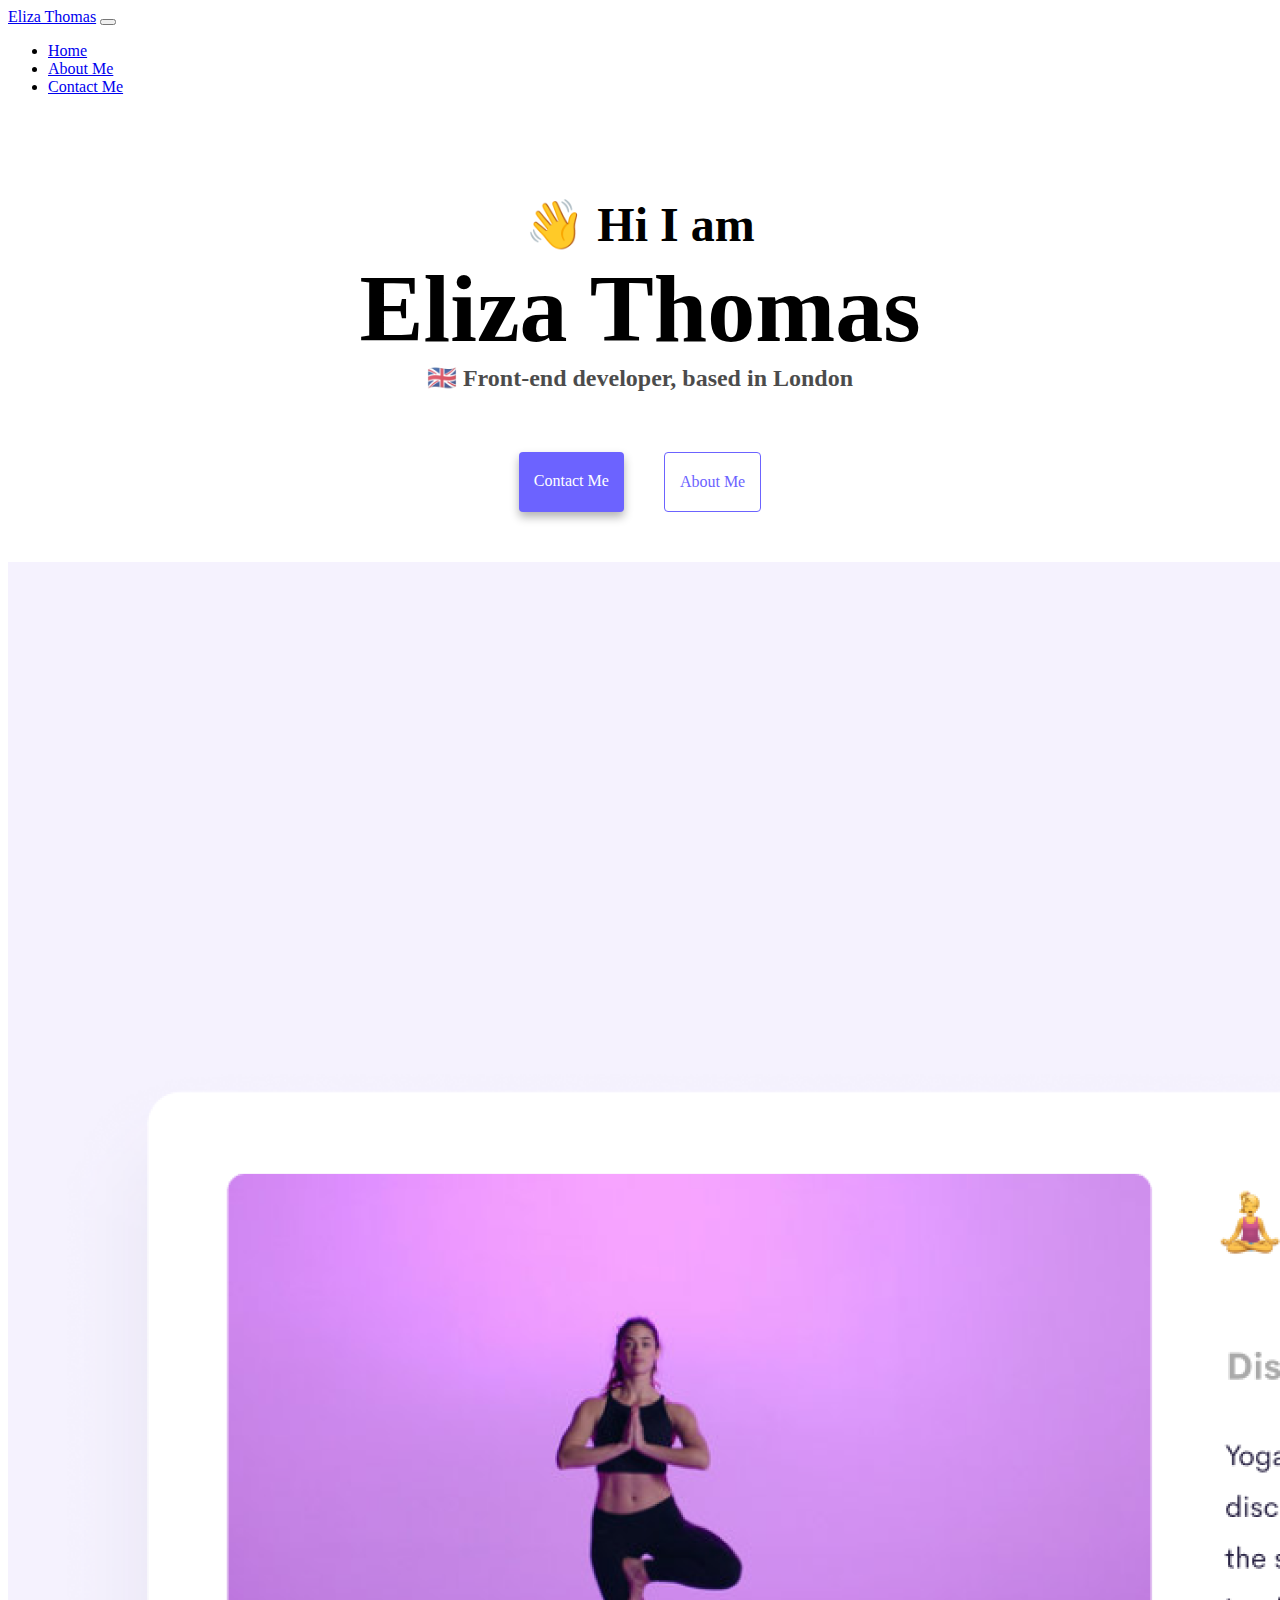
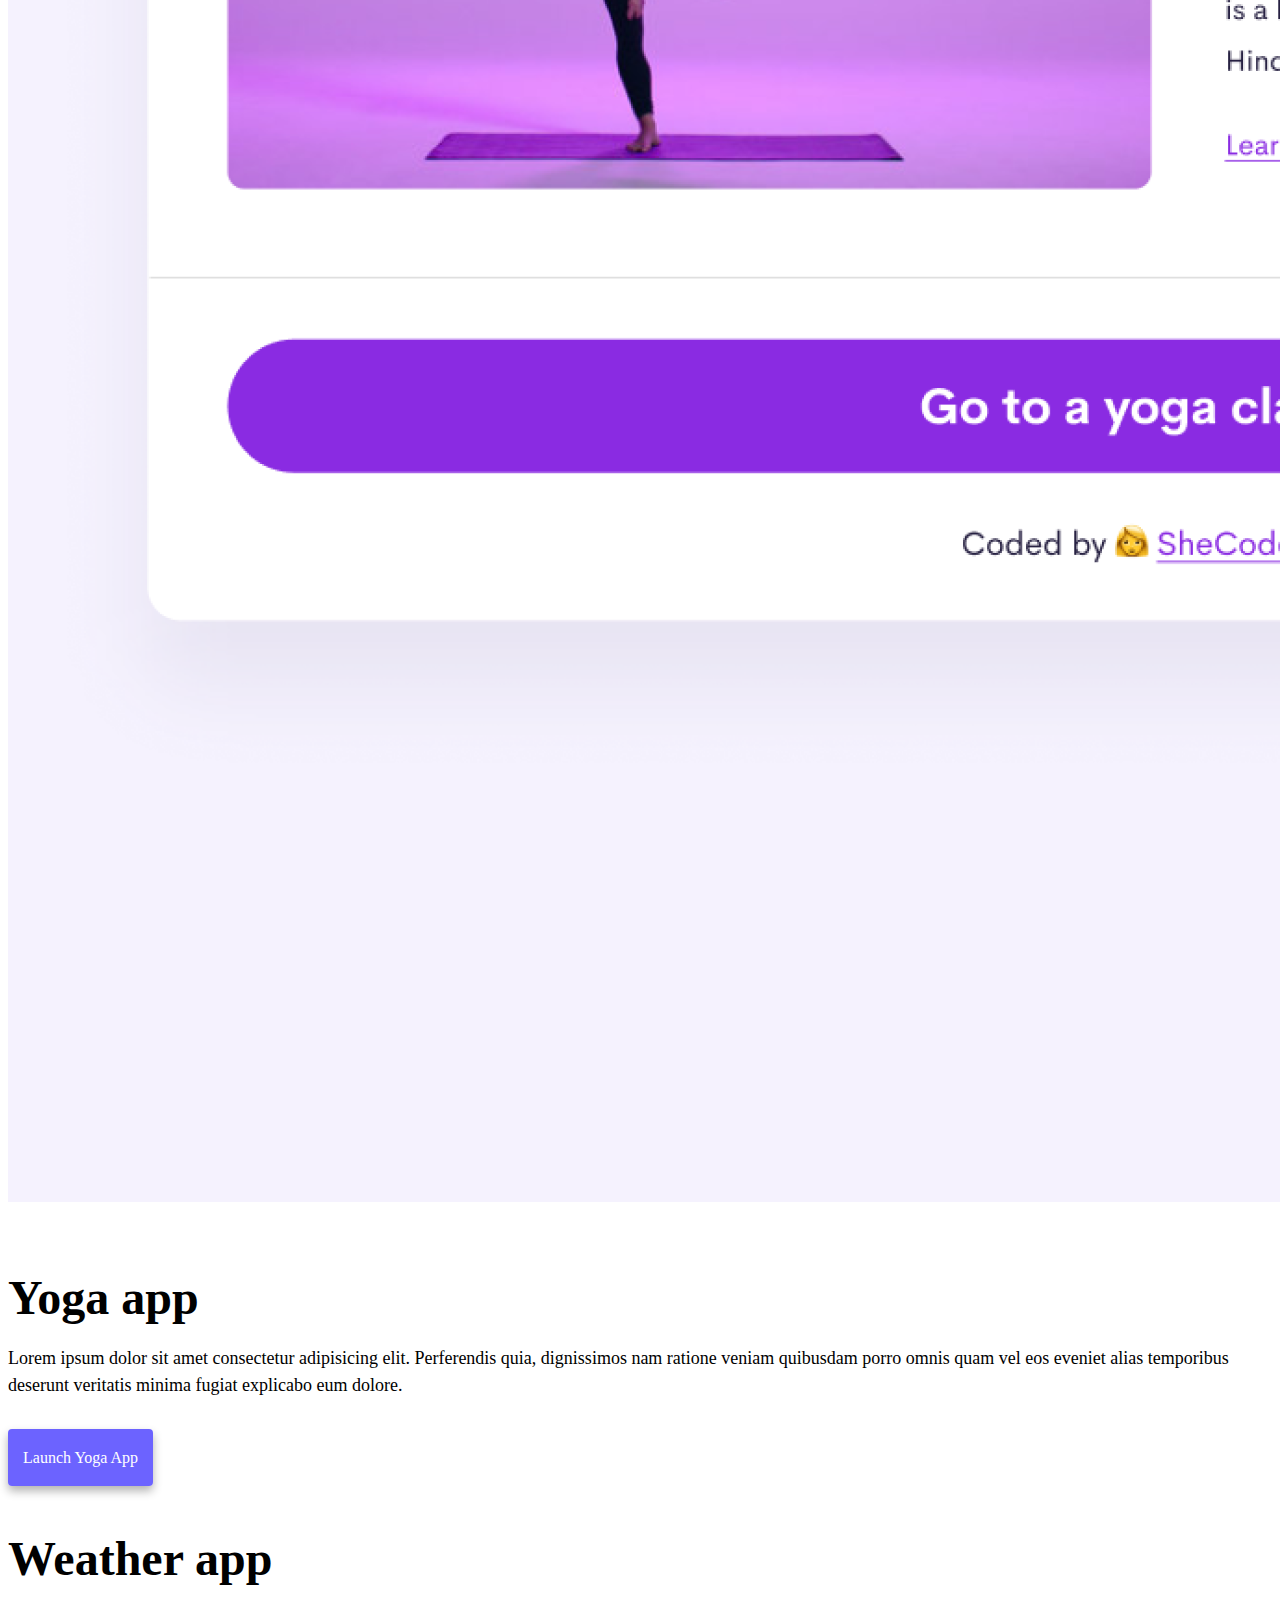
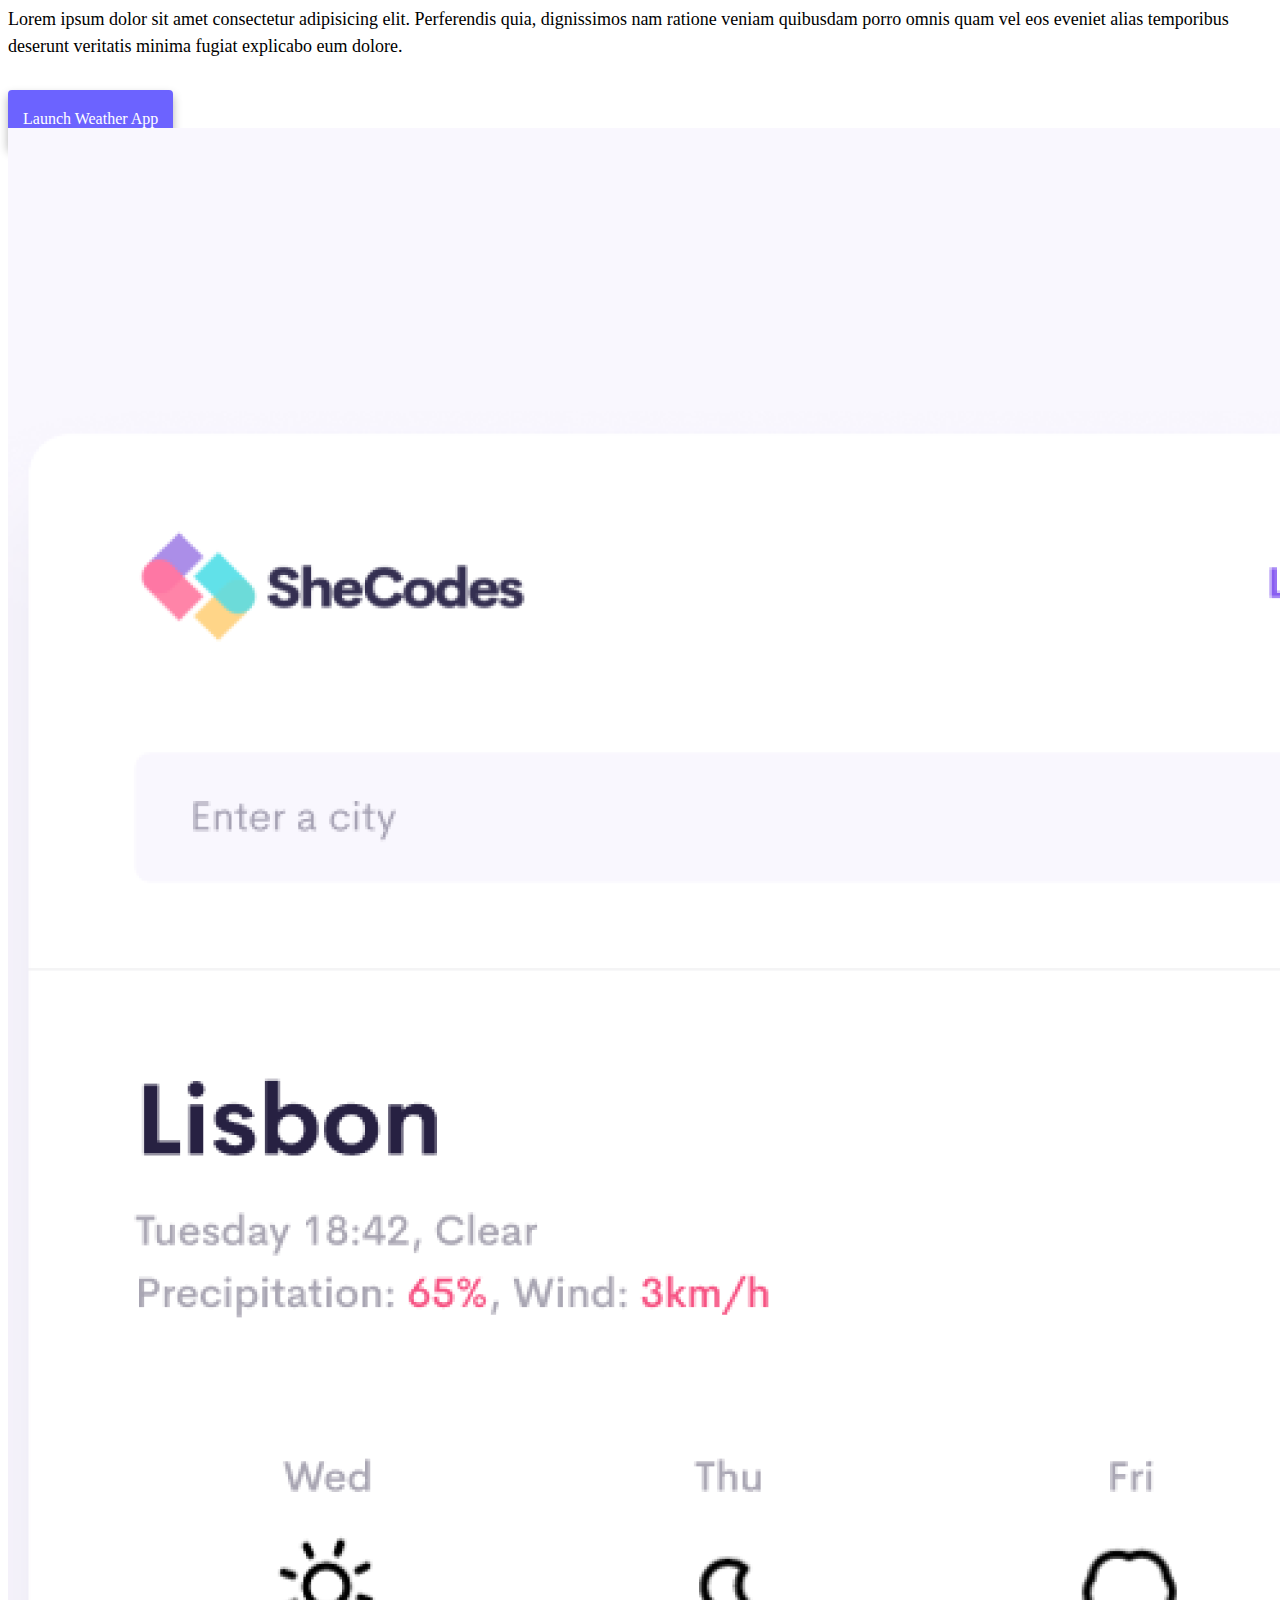
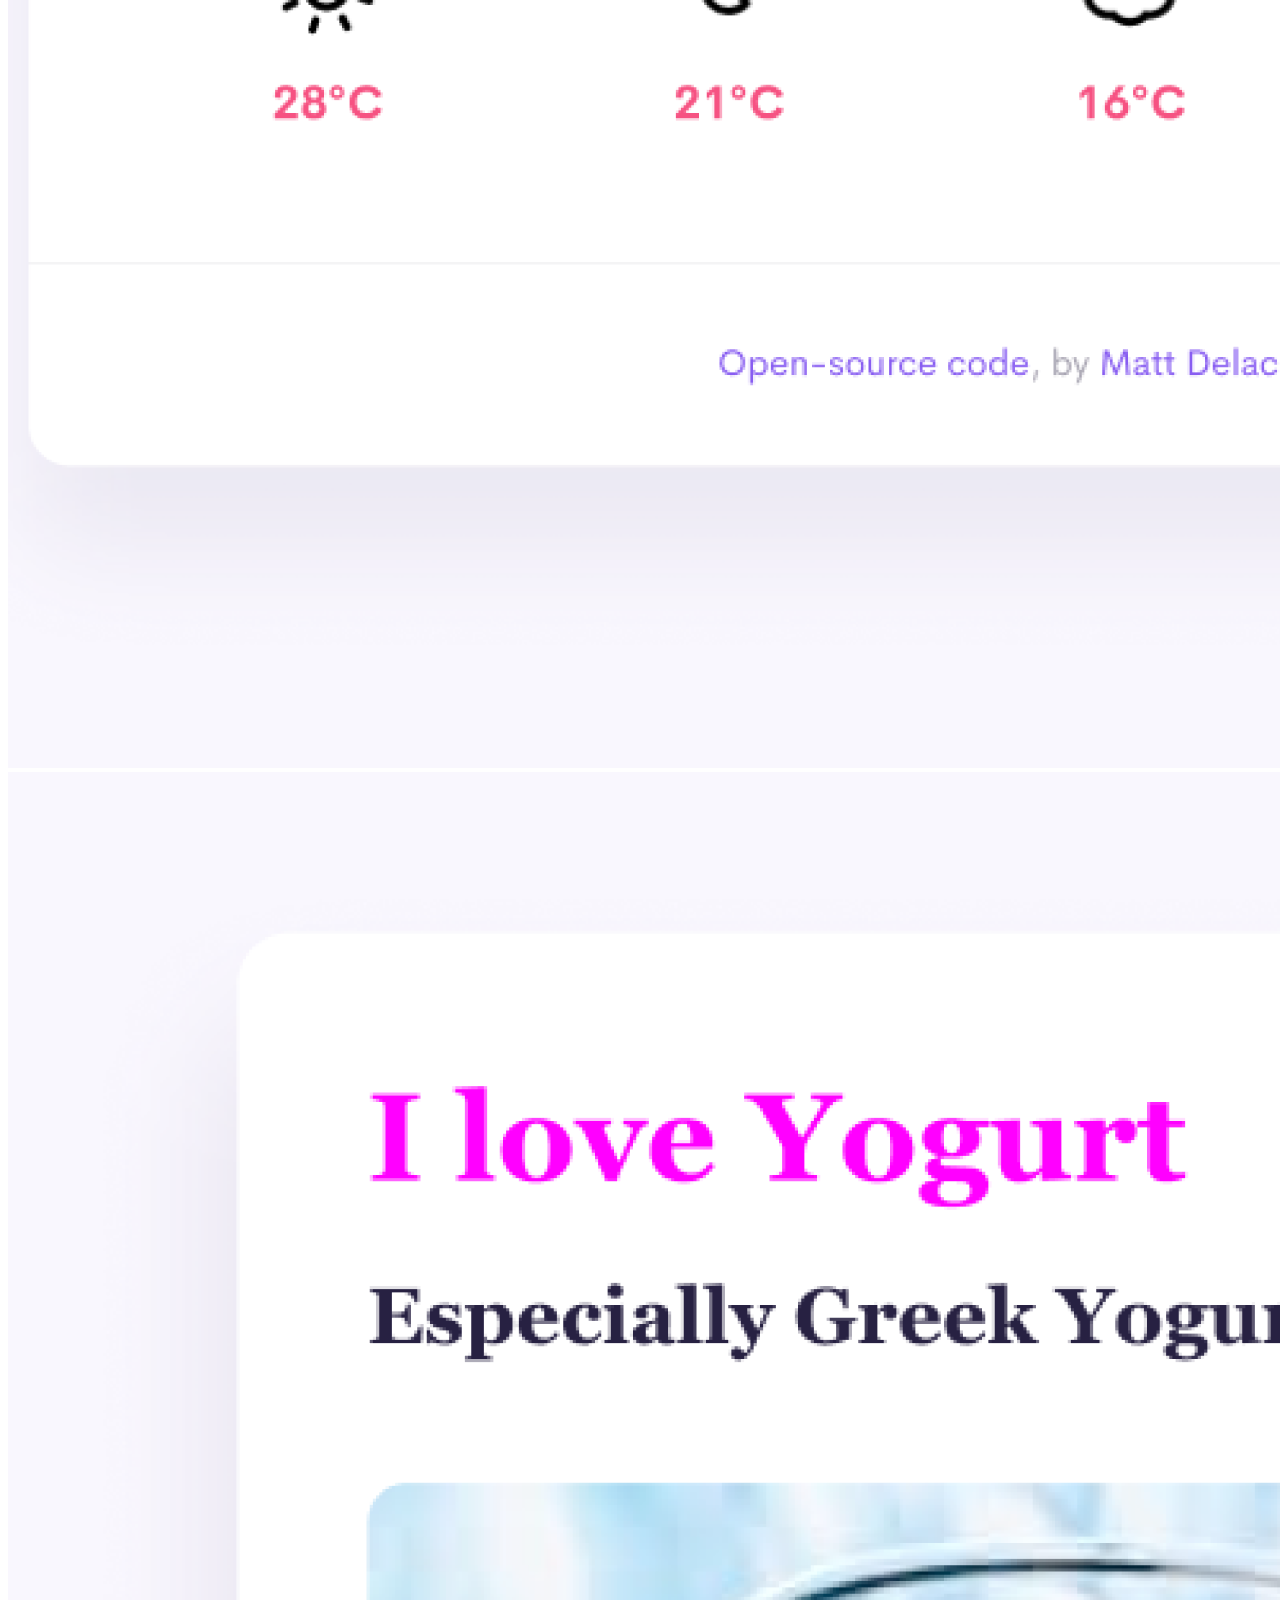
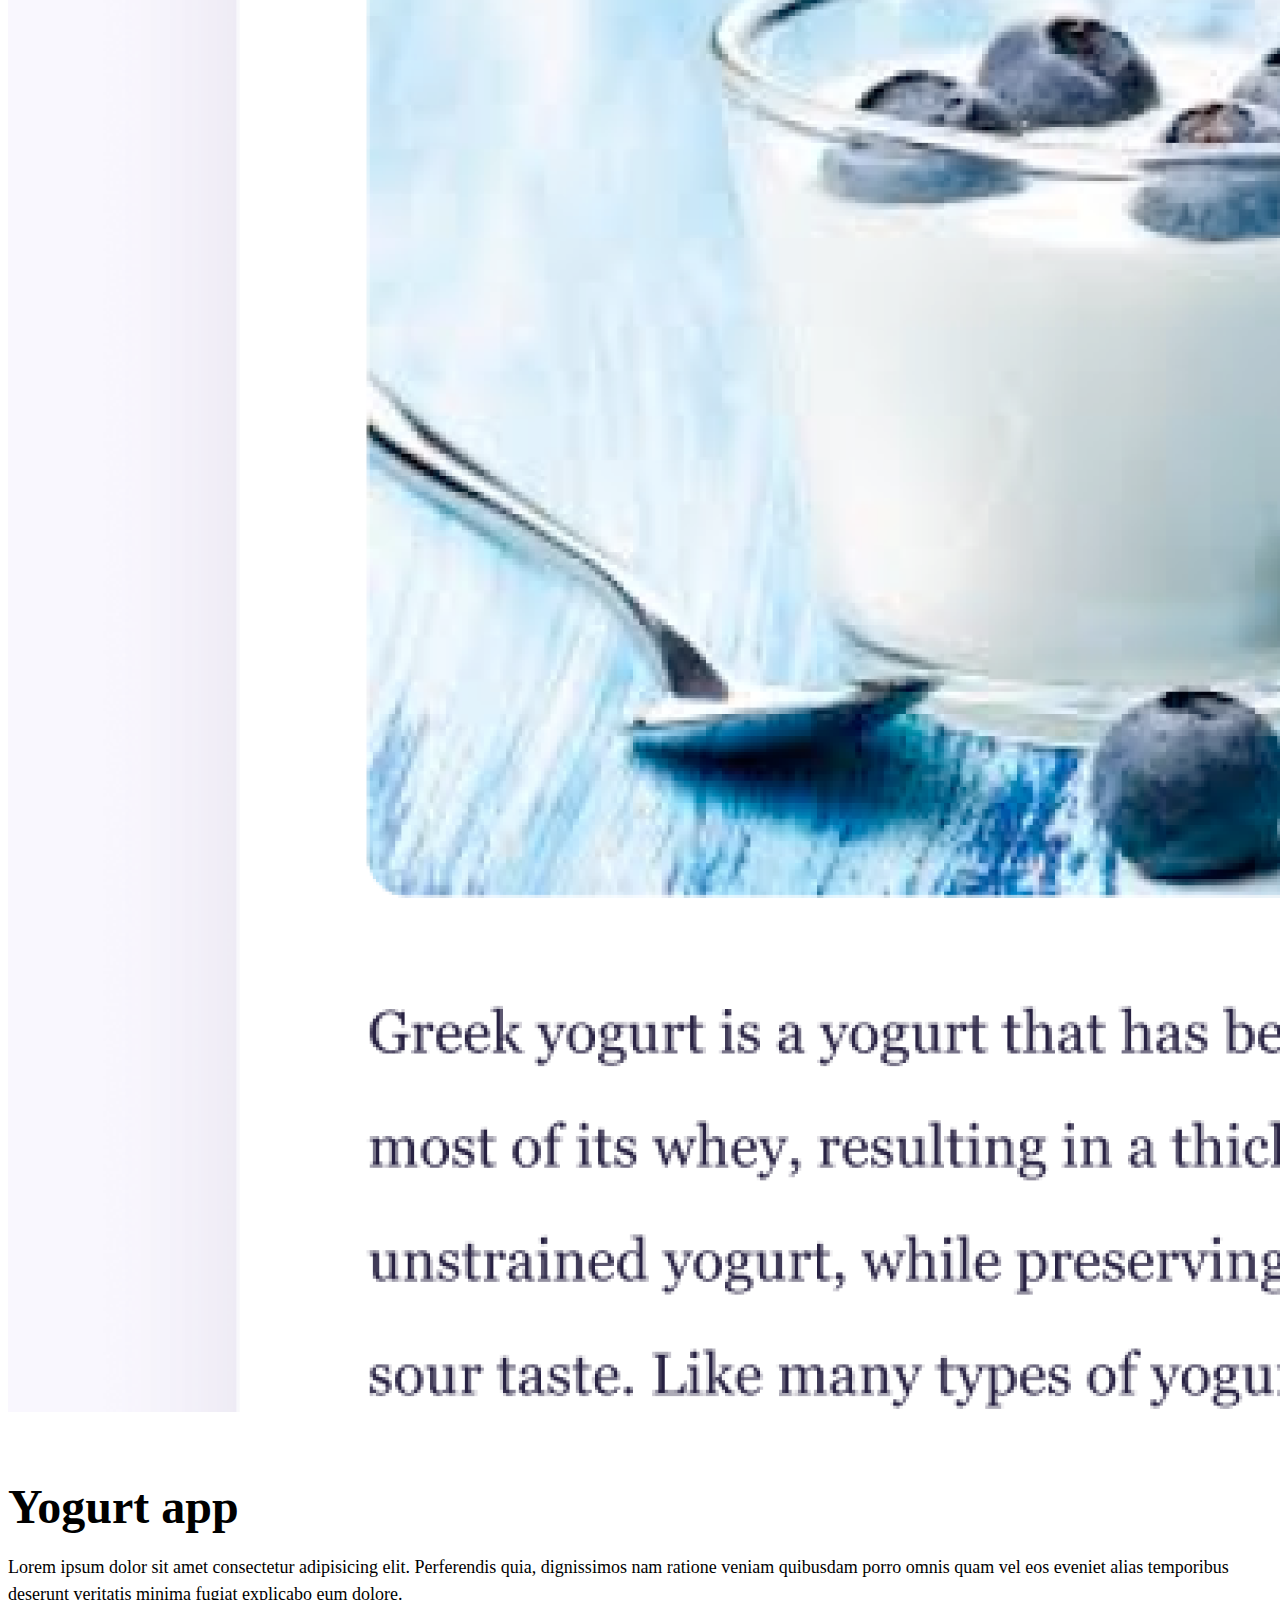
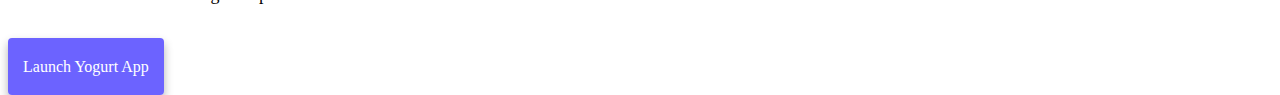
<file: index.html>
<!DOCTYPE html>
<html lang="en">

<head>
    <meta charset="UTF-8" />
    <meta http-equiv="X-UA-Compatible" content="IE=edge" />
    <meta name="viewport" content="width=device-width, initial-scale=1">
    <title>Eliza Thomas | Front-End Developer</title>
    <link href="https://cdn.jsdelivr.net/npm/bootstrap@5.0.0-beta2/dist/css/bootstrap.min.css" rel="stylesheet"
        integrity="sha384-BmbxuPwQa2lc/FVzBcNJ7UAyJxM6wuqIj61tLrc4wSX0szH/Ev+nYRRuWlolflfl" crossorigin="anonymous" />
    <script src="https://cdn.jsdelivr.net/npm/bootstrap@5.0.0-beta2/dist/js/bootstrap.bundle.min.js"
        integrity="sha384-b5kHyXgcpbZJO/tY9Ul7kGkf1S0CWuKcCD38l8YkeH8z8QjE0GmW1gYU5S9FOnJ0"
        crossorigin="anonymous"></script>
    <link rel="stylesheet" href="style.css" />
</head>

<body>
    <nav class="navbar navbar-expand-lg navbar-light bg-light fixed-top">
        <div class="container-fluid">
            <a class="navbar-brand" href="#">Eliza Thomas</a>
            <button class="navbar-toggler" type="button" data-bs-toggle="collapse" data-bs-target="#navbarNav"
                aria-controls="navbarNav" aria-expanded="false" aria-label="Toggle navigation">
                <span class="navbar-toggler-icon"></span>
            </button>
            <div class="collapse navbar-collapse" id="navbarNav">
                <ul class="navbar-nav">
                    <li class="nav-item">
                        <a title="Return to homepage" class="nav-link active" aria-current="page" href="index.html">Home</a>
                    </li>
                    <li class="nav-item">
                        <a title="Discover more info about Eliza Thomas" class="nav-link" href="about.html">About Me</a>
                    </li>
                    <li class="nav-item">
                        <a title="Obtain contact details for Eliza Thomas" class="nav-link" href="about.html#contact">Contact Me</a>
                    </li>
                </ul>
            </div>
        </div>
    </nav>
    <div class="content">
        <h2 class="index-header">👋 Hi I am</h2>
        <h1>Eliza Thomas</h1>
        <h3>🇬🇧 Front-end developer, based in London</h3>
        <div class="navigation-links">
            <a title="Check out my contact information here!" href="about.html#contact" class="contact-link">Contact me</a>
            <a title="Learn more about my background here!" href="about.html" class="about-link">About me</a>
        </div>
    </div>
    <div class="container">
        <div class="row">
            <div class="col project">
                <img src="images/yoga.png" alt="Yoga Project" class="img-fluid" id="project-image" />
            </div>
            <div class="col description">
                <h4>Yoga app</h4>
                <p class="project-description">
                    Lorem ipsum dolor sit amet consectetur adipisicing elit. Perferendis
                    quia, dignissimos nam ratione veniam quibusdam porro omnis quam vel
                    eos eveniet alias temporibus deserunt veritatis minima fugiat
                    explicabo eum dolore.
                </p>
                <div class="project-links">
                    <a title="Click here to see my yoga project!" href="#" class="project-link">Launch Yoga App</a>
                </div>
            </div>
        </div>
        <div class="row">
            <div class="col description">
                <h4>Weather app</h4>
                <p class="project-description">
                    Lorem ipsum dolor sit amet consectetur adipisicing elit. Perferendis
                    quia, dignissimos nam ratione veniam quibusdam porro omnis quam vel
                    eos eveniet alias temporibus deserunt veritatis minima fugiat
                    explicabo eum dolore.
                </p>
                <div class="project-links">
                    <a title="Click here to see my weather project!" href="#" class="project-link">Launch Weather App</a>
                </div>
            </div>
            <div class="col project">
                <img src="images/weather.png" alt="Weather App" class="img-fluid" id="project-image" />
            </div>
        </div>
        <div class="row">
            <div class="col project">
                <img src="images/yogurt.png" alt="Yogurt Landing Page" class="img-fluid" id="project-image" />
            </div>
            <div class="col description">
                <h4>Yogurt app</h4>
                <p class="project-description">
                    Lorem ipsum dolor sit amet consectetur adipisicing elit. Perferendis
                    quia, dignissimos nam ratione veniam quibusdam porro omnis quam vel
                    eos eveniet alias temporibus deserunt veritatis minima fugiat
                    explicabo eum dolore.
                </p>
                <div class="project-links">
                    <a title="Click here to see my yogurt project!" href="#" class="project-link">Launch Yogurt App</a>
                </div>
            </div>
        </div>
    </div>
</body>
</html>
</file>
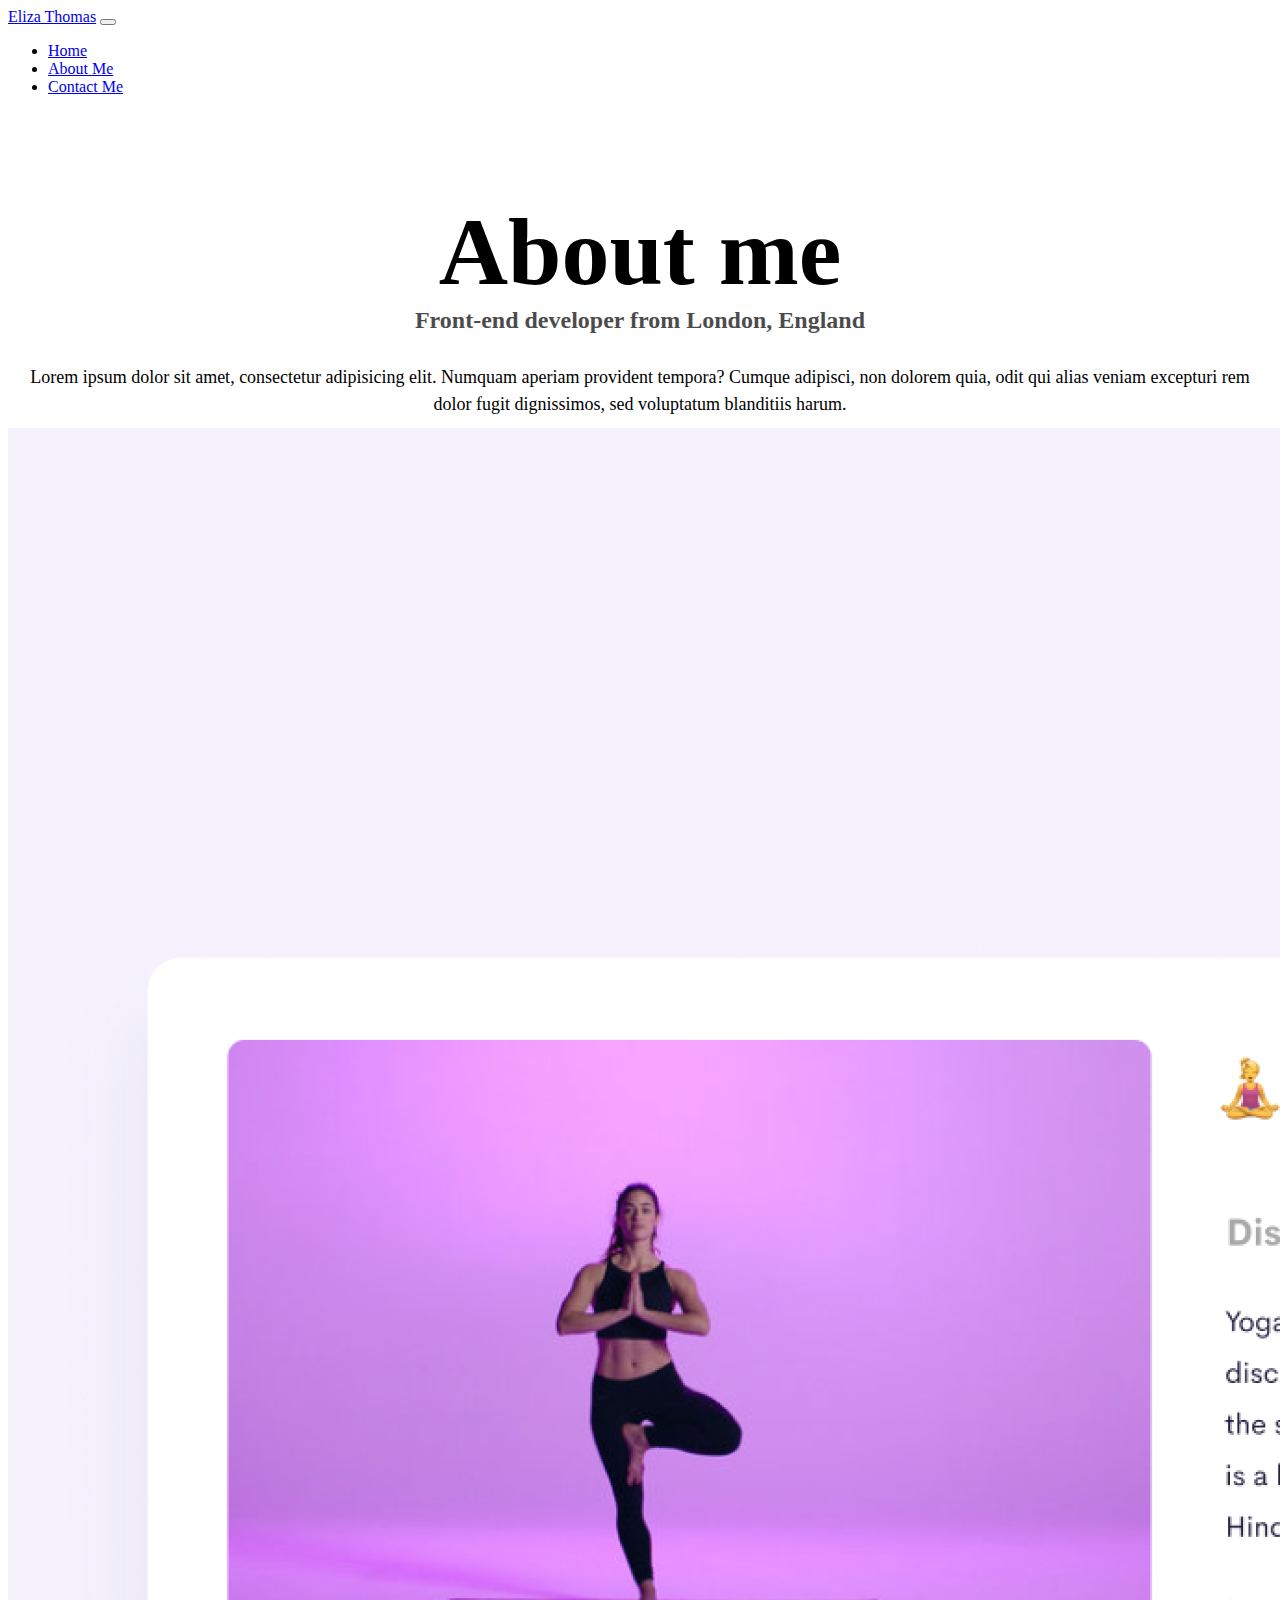
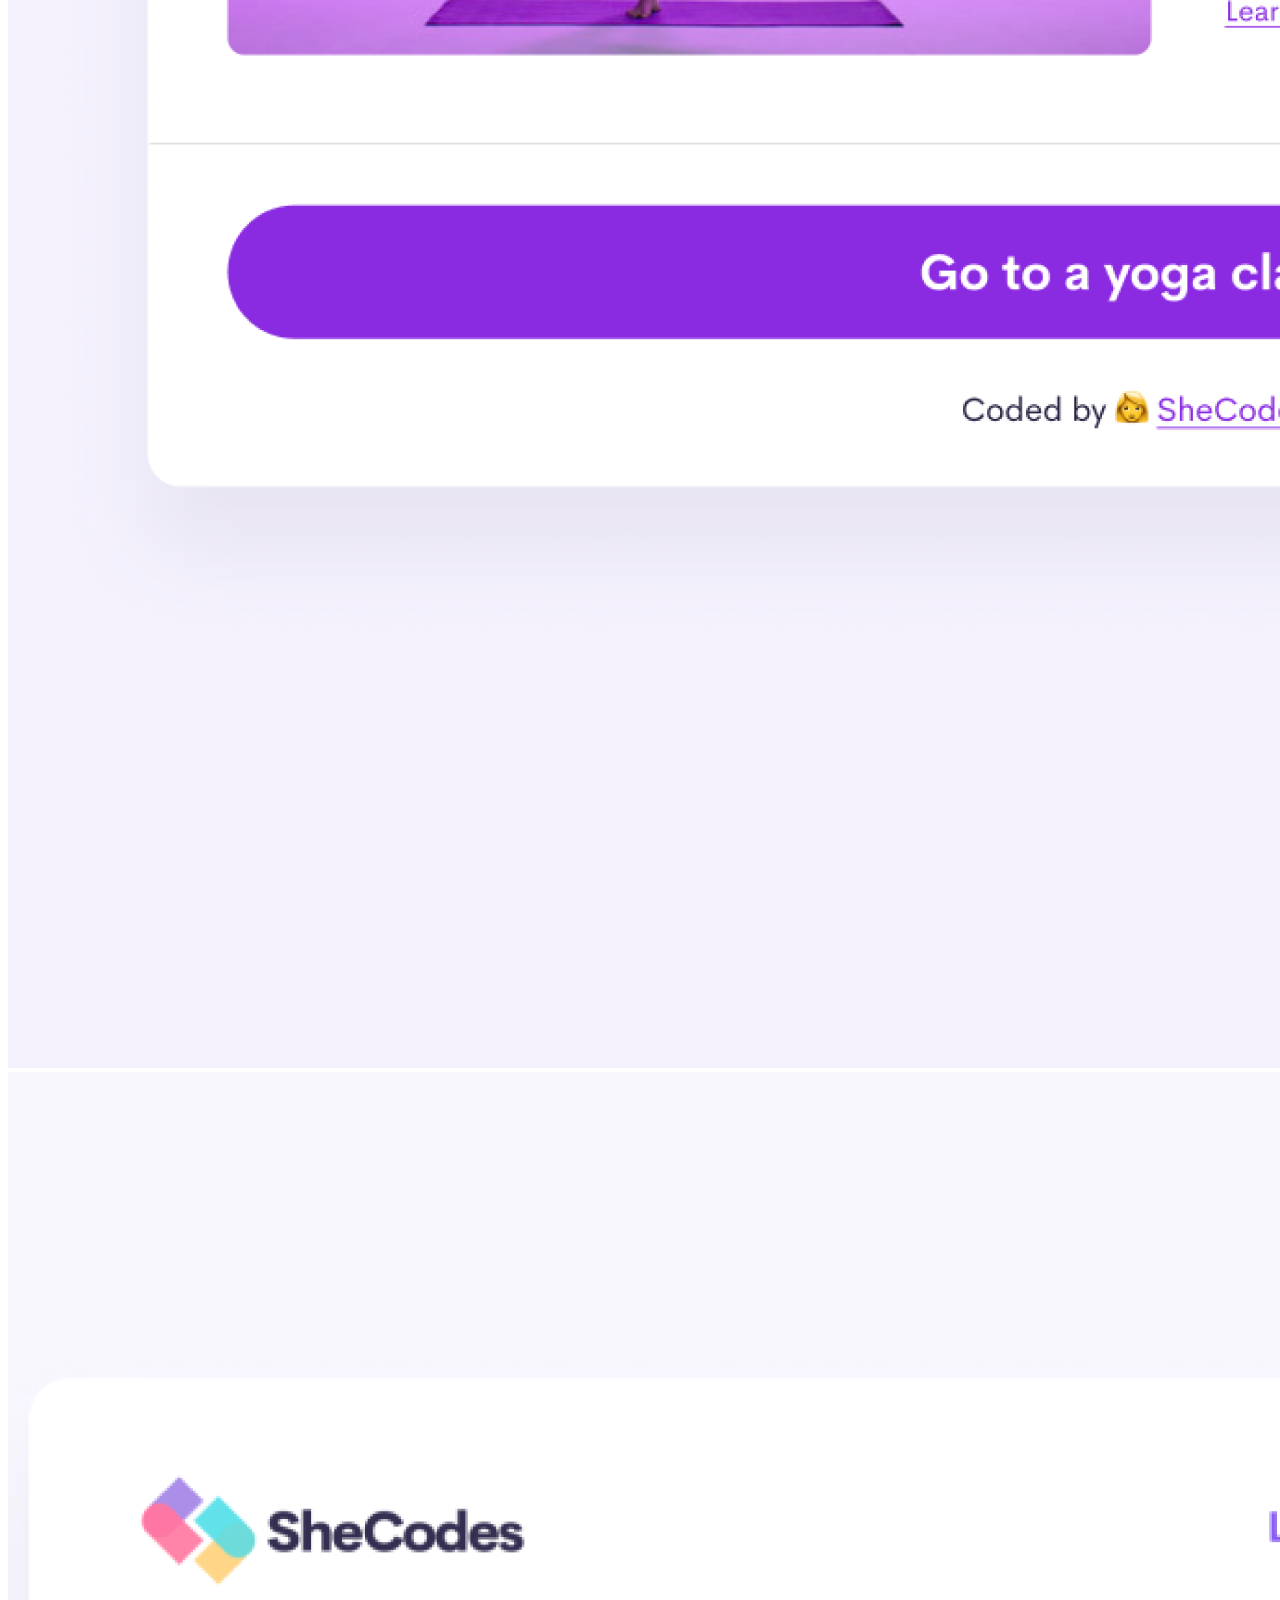
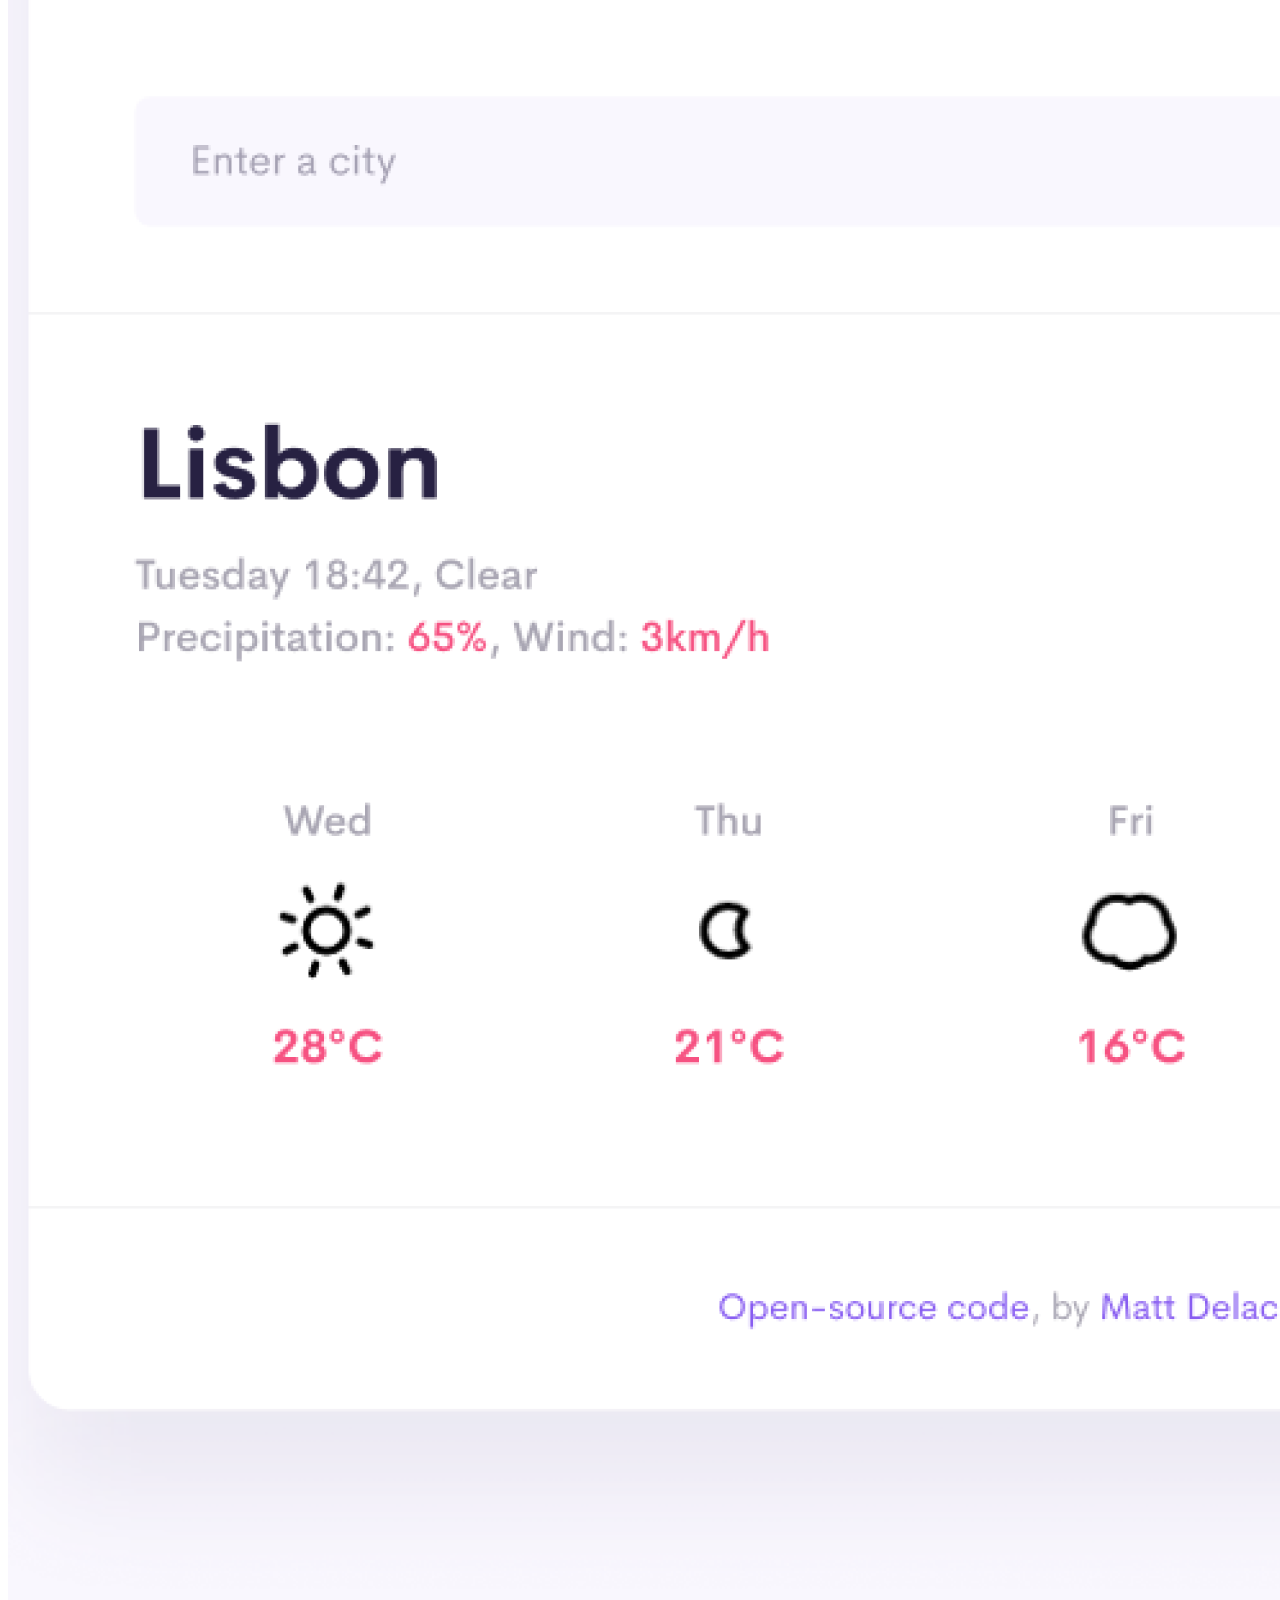
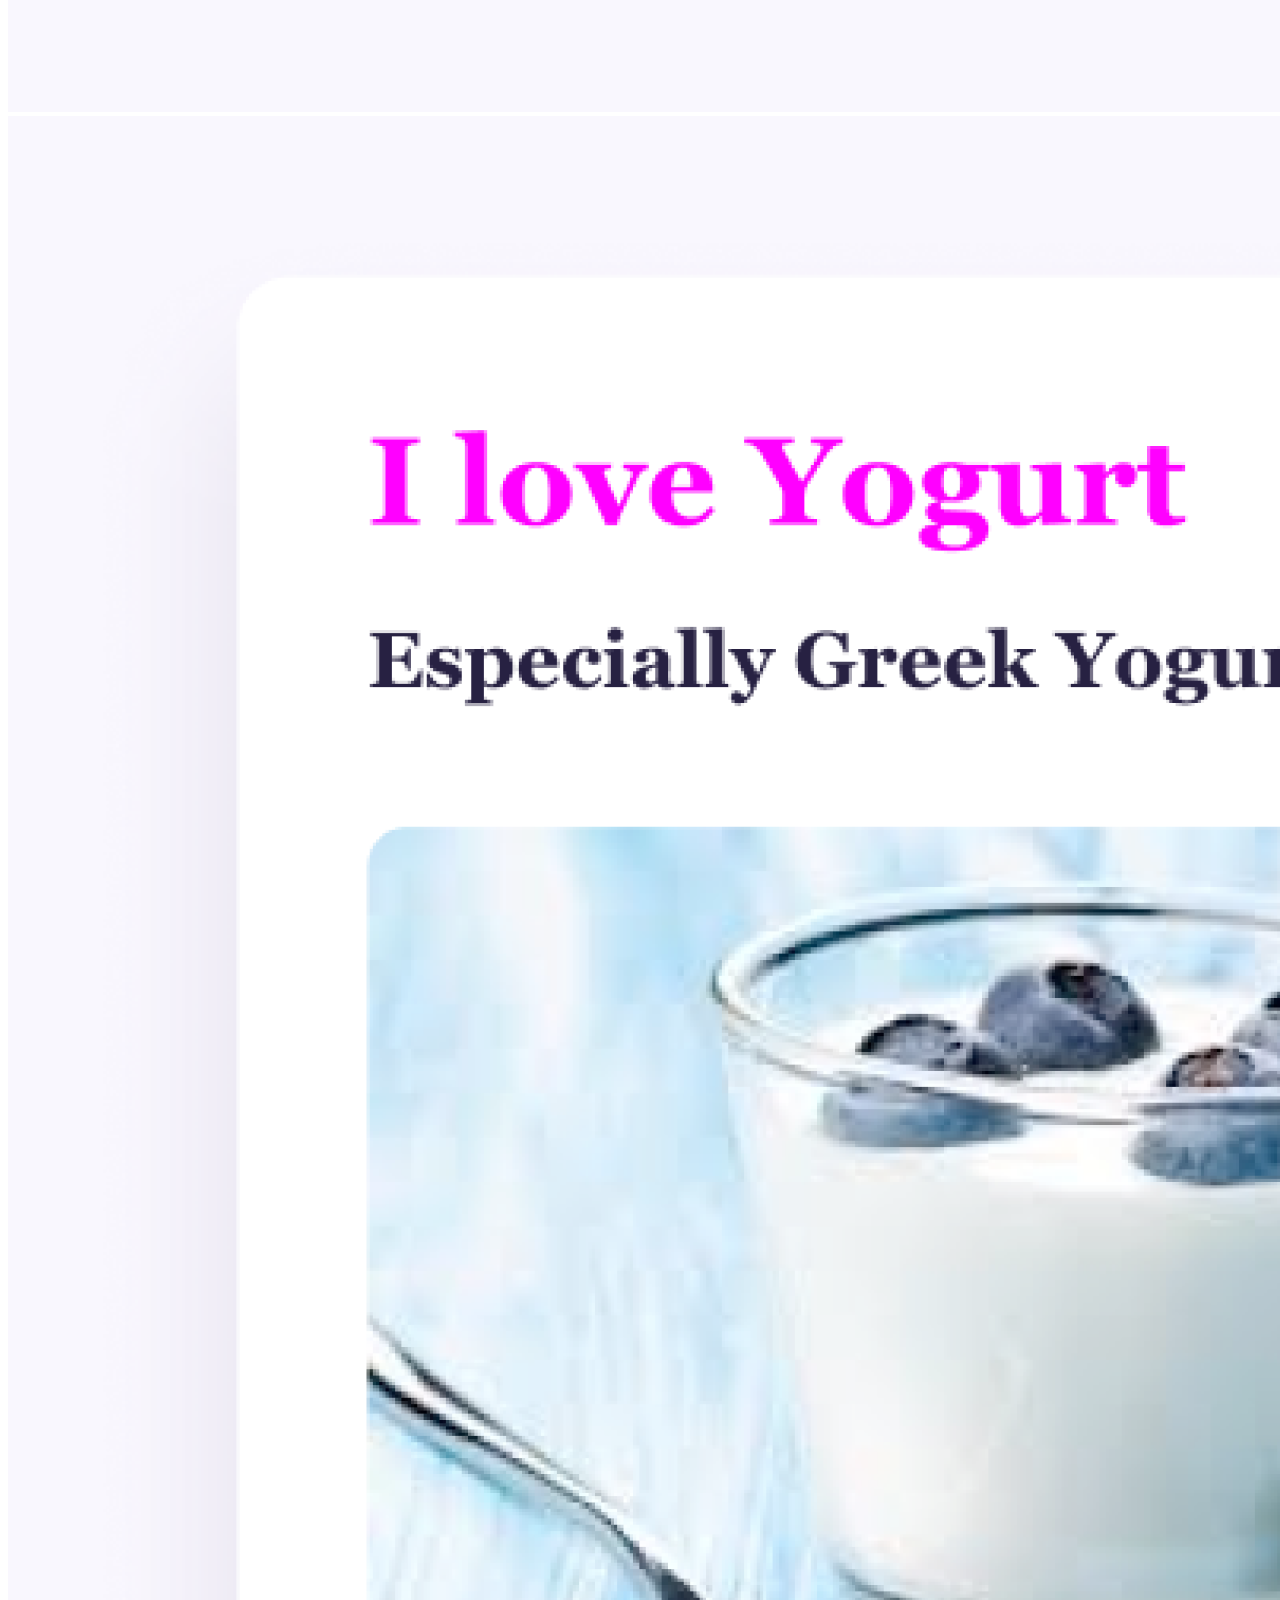
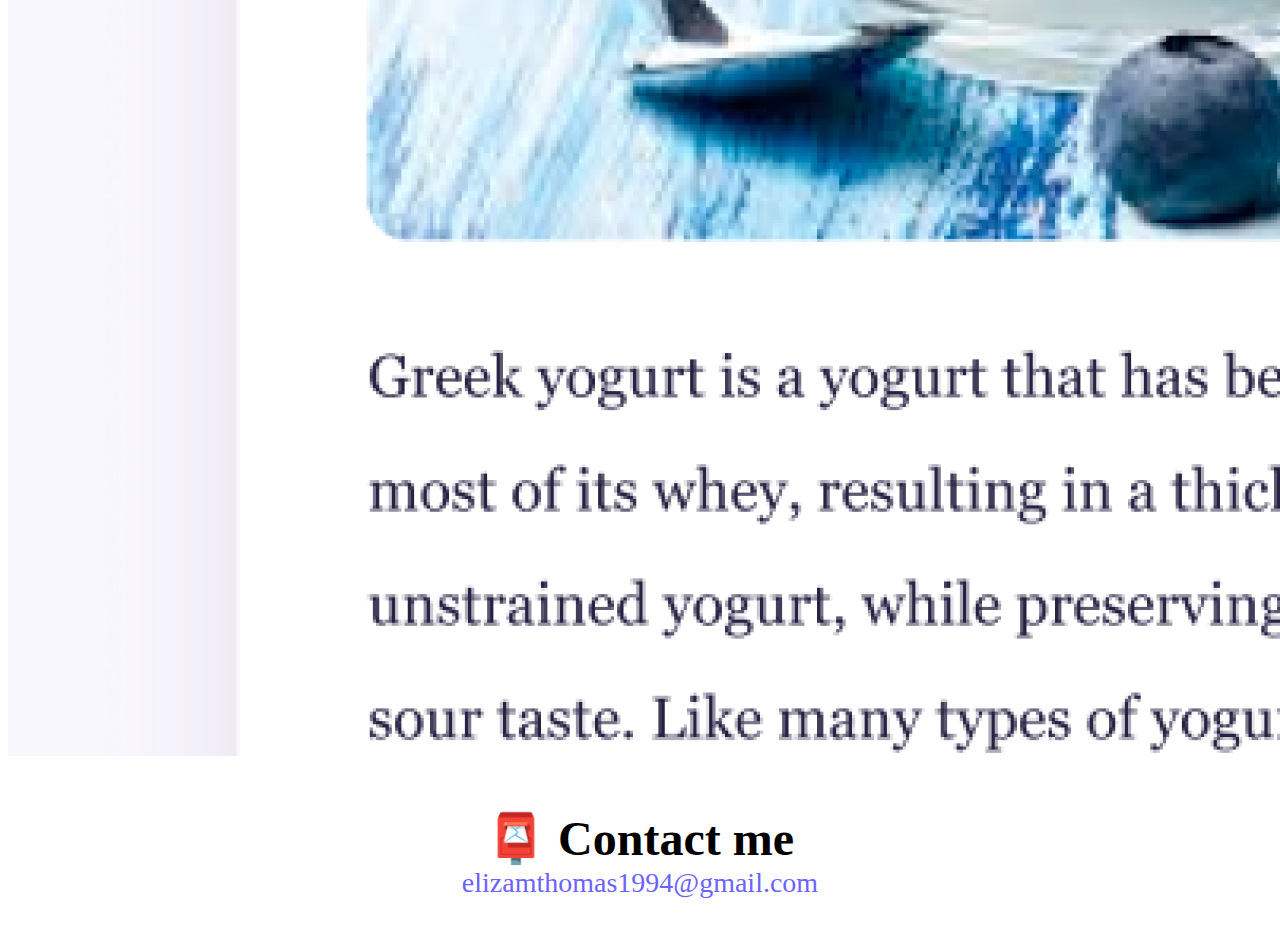
<file: about.html>
<!DOCTYPE html>
<html lang="en">

<head>
    <meta charset="UTF-8" />
    <meta http-equiv="X-UA-Compatible" content="IE=edge" />
    <meta name="viewport" content="width=device-width, initial-scale=1">
    <link href="https://cdn.jsdelivr.net/npm/bootstrap@5.0.0-beta2/dist/css/bootstrap.min.css" rel="stylesheet"
        integrity="sha384-BmbxuPwQa2lc/FVzBcNJ7UAyJxM6wuqIj61tLrc4wSX0szH/Ev+nYRRuWlolflfl" crossorigin="anonymous" />
    <script src="https://cdn.jsdelivr.net/npm/bootstrap@5.0.0-beta2/dist/js/bootstrap.bundle.min.js"
        integrity="sha384-b5kHyXgcpbZJO/tY9Ul7kGkf1S0CWuKcCD38l8YkeH8z8QjE0GmW1gYU5S9FOnJ0"
        crossorigin="anonymous"></script>
    <link rel="stylesheet" href="style.css" />
    <title>Eliza Thomas | About Me</title>
</head>

<body>
    <nav class="navbar navbar-expand-lg navbar-light bg-light fixed-top">
        <div class="container-fluid">
            <a class="navbar-brand" href="#">Eliza Thomas</a>
            <button class="navbar-toggler" type="button" data-bs-toggle="collapse" data-bs-target="#navbarNav"
                aria-controls="navbarNav" aria-expanded="false" aria-label="Toggle navigation">
                <span class="navbar-toggler-icon"></span>
            </button>
            <div class="collapse navbar-collapse" id="navbarNav">
                <ul class="navbar-nav">
                    <li class="nav-item">
                        <a title="Return to homepage" class="nav-link active" aria-current="page" href="index.html">Home</a>
                    </li>
                    <li class="nav-item">
                        <a title="Discover more info about Eliza Thomas" class="nav-link" href="about.html">About Me</a>
                    </li>
                    <li class="nav-item">
                        <a title="Obtain contact details for Eliza Thomas" class="nav-link" href="about.html#contact">Contact Me</a>
                    </li>
                </ul>
            </div>
        </div>
    </nav>
    <div class="content">
        <h1>About me</h1>
        <h3>Front-end developer from London, England</h3>
    </div>
    <div class="about-paragraphs">
        <p>
            Lorem ipsum dolor sit amet, consectetur adipisicing elit. Numquam
            aperiam provident tempora? Cumque adipisci, non dolorem quia, odit qui
            alias veniam excepturi rem dolor fugit dignissimos, sed voluptatum
            blanditiis harum.
        </p>
    </div>
    <div class="container">
        <div class="row">
            <div class="col-sm-4">
                <img src="images/yoga.png" alt="Yoga project" class="img-fluid border border-5 border-white shadow">
            </div>
            <div class="col-sm-4">
                <img src="images/weather.png" alt="Weather app" class="img-fluid border border-5 border-white shadow">
            </div>
            <div class="col-sm-4">
                <img src="images/yogurt.png" alt="Yogurt landing page"
                    class="img-fluid border border-5 border-white shadow">
            </div>
        </div>
        <div id="contact">
            <h2 class="contact-header">📮 Contact me</h2>
            <div class="email">
                <a href="mailto:elizamthomas1994@gmail.com" class="email-link">elizamthomas1994@gmail.com</a>
            </div>
        </div>
</body>
</html>
</file>
<file: style.css>
@media (max-width: 768px) {
  .project {
    display: none;
  }

  .description {
    margin: 20px;
  }

  h1, h2, h3, h4, p {
    text-align: center;
  }
  h1 {
    font-size: 72px;
  }
  h4 {
    font-size: 34px;
  }
  .project-link {
    text-align: center;
    display: block;
  }
  .contact-header {
    font-size: 34px;
  }

  .email a {
    font-size: 22px;
  }
}

:root {
  --primary-color: #6c63ff;
  --secondary-color: #f5f2fe;
  --box-shadow: 0 5px 10px rgba(0, 0, 0, 0.3);
}

.content {
  margin: 60px auto;
}

h1,
h2,
h3 {
  text-align: center;
  margin: 0;
}

h1 {
  font-size: 96px;
}

h2 {
  font-size: 48px;
}

h3 {
  font-size: 24px;
  opacity: 0.7;
}

h4 {
  font-size: 48px;
  margin-bottom: 20px;
}

p {
  font-size: 18px;
  line-height: 1.5;
}

.navigation-links {
  display: flex;
  margin-top: 40px;
  justify-content: center;
}

.navigation-links a {
  margin: 20px;
  border-radius: 4px;
  padding: 20px 15px;
  text-decoration: none;
  text-transform: capitalize;
}

.contact-link {
  background: var(--primary-color);
  box-shadow: var(--box-shadow);
  color: white;
}

.about-link {
  color: var(--primary-color);
  border: 1px solid var(--primary-color);
}

.project-link {
  background: var(--primary-color);
  box-shadow: var(--box-shadow);
  color: white;
}

.project-description {
  margin-bottom: 50px;
}

.project-links a {
  border-radius: 4px;
  padding: 20px 15px;
  text-decoration: none;
  text-transform: capitalize;
}

.content {
  margin-top: 100px;
  margin-bottom: 30px;
}

.about-paragraphs p {
  margin: 10px;
  text-align: center;
}

.email-link {
  display: flex;
  justify-content: center;
  color: var(--primary-color);
  font-size: 28px;
  text-decoration: none;
}

.email-link:hover {
  text-decoration: underline;
}

#contact {
  margin: 50px;
}
</file>
